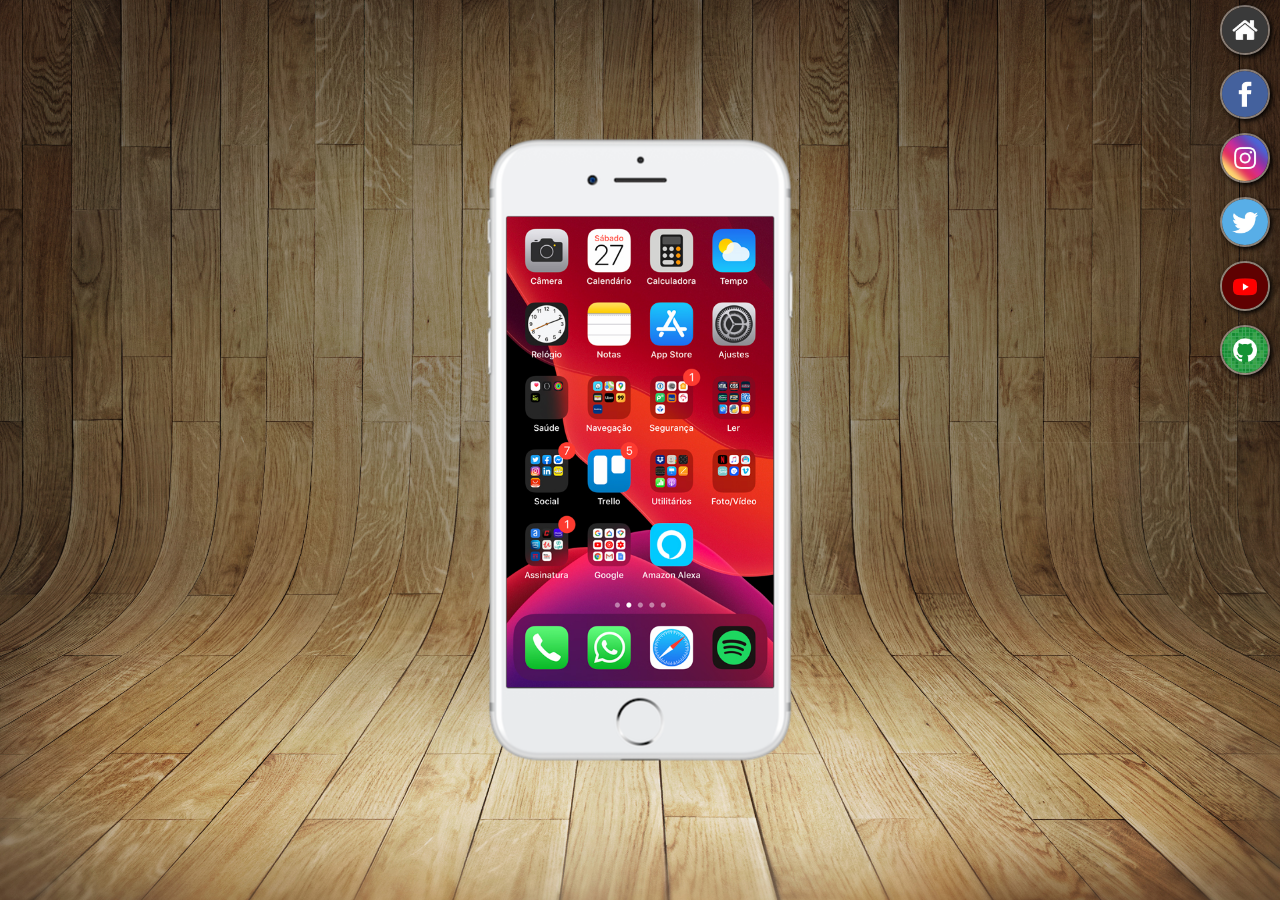
<file: index.html>
<!DOCTYPE html>
<html lang="pt-br">
<head>
    <meta charset="UTF-8">
    <meta http-equiv="X-UA-Compatible" content="IE=edge">
    <meta name="viewport" content="width=device-width, initial-scale=1.0">
    <link rel="shortcut icon" href="favicon.ico" type="image/x-icon">
    <link rel="stylesheet" href="estilo/style.css">
    <title>Projeto Redes Social</title>
</head>
<body>
    <main>
        <section id="telefone">
                <iframe src="home.html" name="tela" id="tela" frameborder="0">
                    Seu navegador não é compativel co o recurso
                </iframe>
        </section>
        <section id="redes-sociais">
            <a href="home.html" target="tela"><img src="./imagens/logo-home.jpg" alt="Home"></a><br>
            <a href="home.html" target="tela"><img src="./imagens/logo-facebook.jpg" alt="Facebook"></a><br>
            <a href="home.html" target="tela"><img src="./imagens/logo-instagram.jpg" alt="Instagram"></a><br>
            <a href="home.html" target="tela"><img src="./imagens/logo-twitter.jpg" alt="Twitter"></a><br>
            <a href="home.html" target="tela"><img src="./imagens/logo-youtube.jpg" alt="YouTube"></a><br>
            <a href="home.html" target="tela"><img src="./imagens/logo-github.jpg" alt="GitHub"></a>

        </section>
    </main>
</body>
</html>
</file>
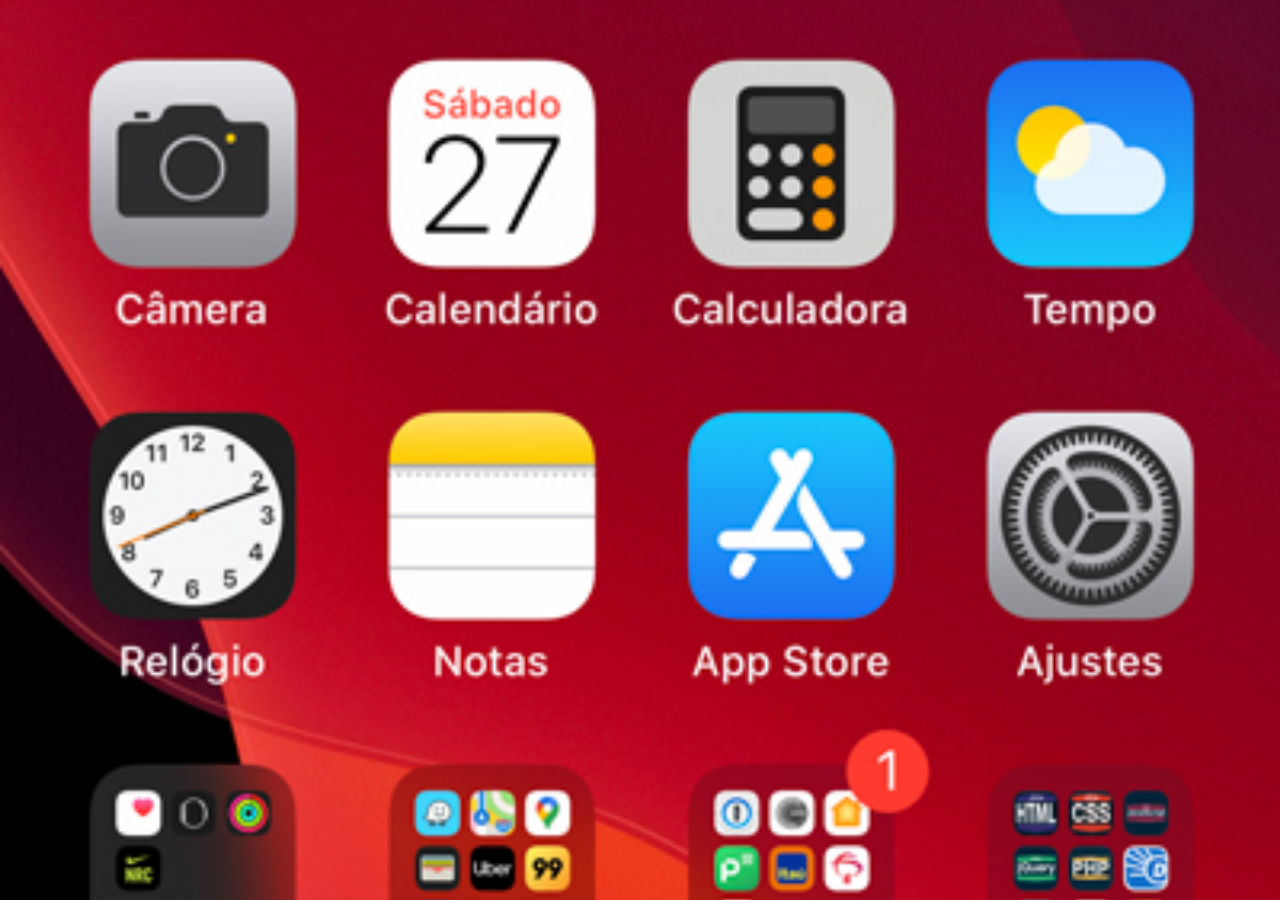
<file: home.html>
<!DOCTYPE html>
<html lang="pt-br">
<head>
    <meta charset="UTF-8">
    <meta http-equiv="X-UA-Compatible" content="IE=edge">
    <meta name="viewport" content="width=device-width, initial-scale=1.0">
    <title>Home</title>
</head>
<style>
    *{
        margin: 0px;
        padding: 0px;
    }

    body{
        height: 100vh;
        width: 100vw;
        background: url('imagens/tela-home.jpg') no-repeat top center;
        background-size: cover;
    }
</style>
<body>
    
</body>
</html>
</file>
<file: estilo/style.css>
@charset "utf-8";

*{
    margin: 0px;
    padding: 0px;
    font-family: Arial, Helvetica, sans-serif;
}

html, body{
    height: 100vh;
    width: 100vw;
    background-color: black;
}

main{
    background-color: aquamarine;
    height: 100vh;
    position: relative;
    background: url(../imagens/fundo-madeira.jpg) no-repeat top center;
    background-size: cover;
    background-attachment: fixed;
}

section#telefone{
    position: absolute;
    top: 50%;
    left: 50%;
    transform: translate(-50%, -50%);
    height: 627px;
    width: 311px;
    background: url(../imagens/frame-iphone.png) no-repeat;
    
}

iframe#tela{
    position: relative;
    top: 80px;
    left: 22px;
    width: 267px;
    height: 471px;
}

section#redes-sociais {
    text-align: right;
    padding-right: 5px;
}

section#redes-sociais img{
    width: 50px;
    margin: 5px;
    border-radius: 50%;
    box-shadow: 2px 2px 5px black;
    box-sizing: border-box;
    border: 2px solid rgba(255, 255, 255, 0.397);
    
}

section#redes-sociais img:hover{
    border: 2px solid rgba(255, 255, 255, 0.644);
    transform: translate(-5%, -5%);
    transition: transform .4s, border .5s;
    box-shadow: 5px 5px 10px rgba(0, 0, 0, 0.425);
}
</file>
